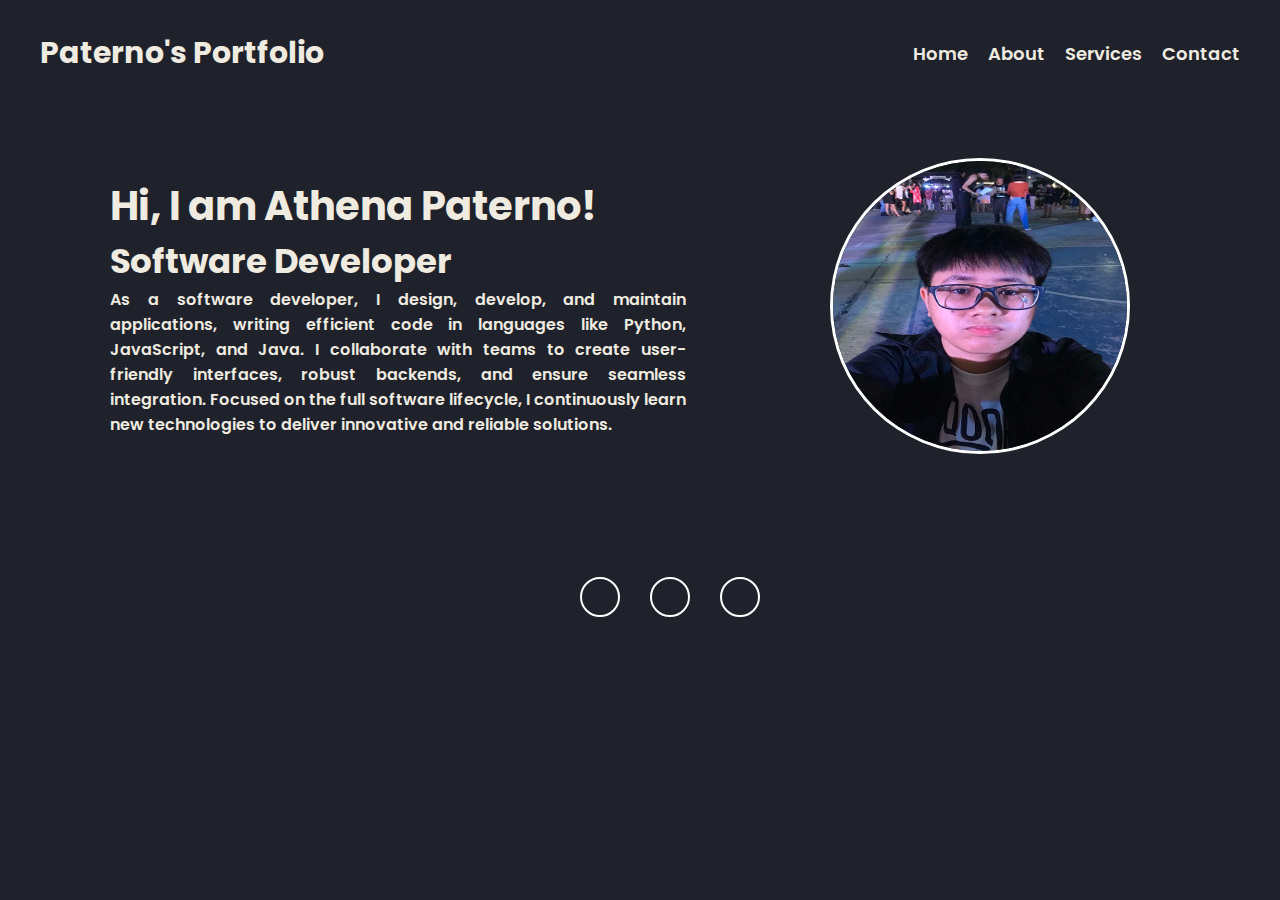
<file: HTML/index.html>
<!DOCTYPE html>
<html lang="en">
<head>
    <meta charset="UTF-8">
    <meta name="viewport" content="width=device-width, initial-scale=1.0">
    <title>Paterno's Home Page</title>
    <link rel="stylesheet" href="https://cdnjs.cloudflare.com/ajax/libs/font-awesome/6.6.0/css/all.min.css" integrity="sha512-Kc323vGBEqzTmouAECnVceyQqyqdsSiqLQISBL29aUW4U/M7pSPA/gEUZQqv1cwx4OnYxTxve5UMg5GT6L4JJg==" crossorigin="anonymous" referrerpolicy="no-referrer" />
    <link rel="stylesheet" href="../CSS/style.css">
</head>
<body>
    <header>
        <div class="logo"><h2>Paterno's Portfolio</h2></div>
        <div class="navbar">
            <ul>
                <li><a href="index.html">Home</a></li>
                <li><a href="about.html">About</a></li>
                <li><a href="services.html">Services</a></li>
                <li><a href="contact.html">Contact</a></li>
            </ul>
        </div>
        
    </header>
    <!-- Hero Section -->
    <div class="hero">
        <div class="right">
            <h1>Hi, I am Athena Paterno!</h1>
            <h2>Software Developer</h2>
            <p>As a software developer, I design, develop, and maintain applications, writing efficient code in languages like Python, JavaScript, and Java. I collaborate with teams to create user-friendly interfaces, robust backends, and ensure seamless integration. Focused on the full software lifecycle, I continuously learn new technologies to deliver innovative and reliable solutions.  
            </p>
            
         <div class="social-media">
            <li><a href="https://www.facebook.com/share/GKwnSmQqaBkHtotJ/?mibextid=LQQJ4d"><i class="fa-brands fa-facebook-f"></i></a></li>
            <li><a href="https://l.messenger.com/l.php?u=https%3A%2F%2Fwww.instagram.com%2Fkulasaaa%2Fprofilecard%2F%3Figsh%3DMTRlN3RrMHdoNWl4bg%253D%253D&h=AT3SZm7aNQi2ZZvYH1_QeInSK_Y1RrWMKtyjgdOC9yBNIEVpPX9mUVNCsAfv5zQPP7Iz_Wg0_YtlLCz7TzAQ0O8NLmfbiH7HagPArM04RKdSALdCwyUXzyXoTg3UNZDKh4nxRA"><i class="fa-brands fa-instagram"></i></a></li>
            <li><a href="#"><i class="fa-brands fa-linkedin-in"></i></a></li>
        </div>
        </div>

        <div class="left">
            <div class="image">
                <img src="../IMAGES/paterno.jpg" alt=""/>
            </div>
        </div>
    </div>
</body>
</html>
</file>
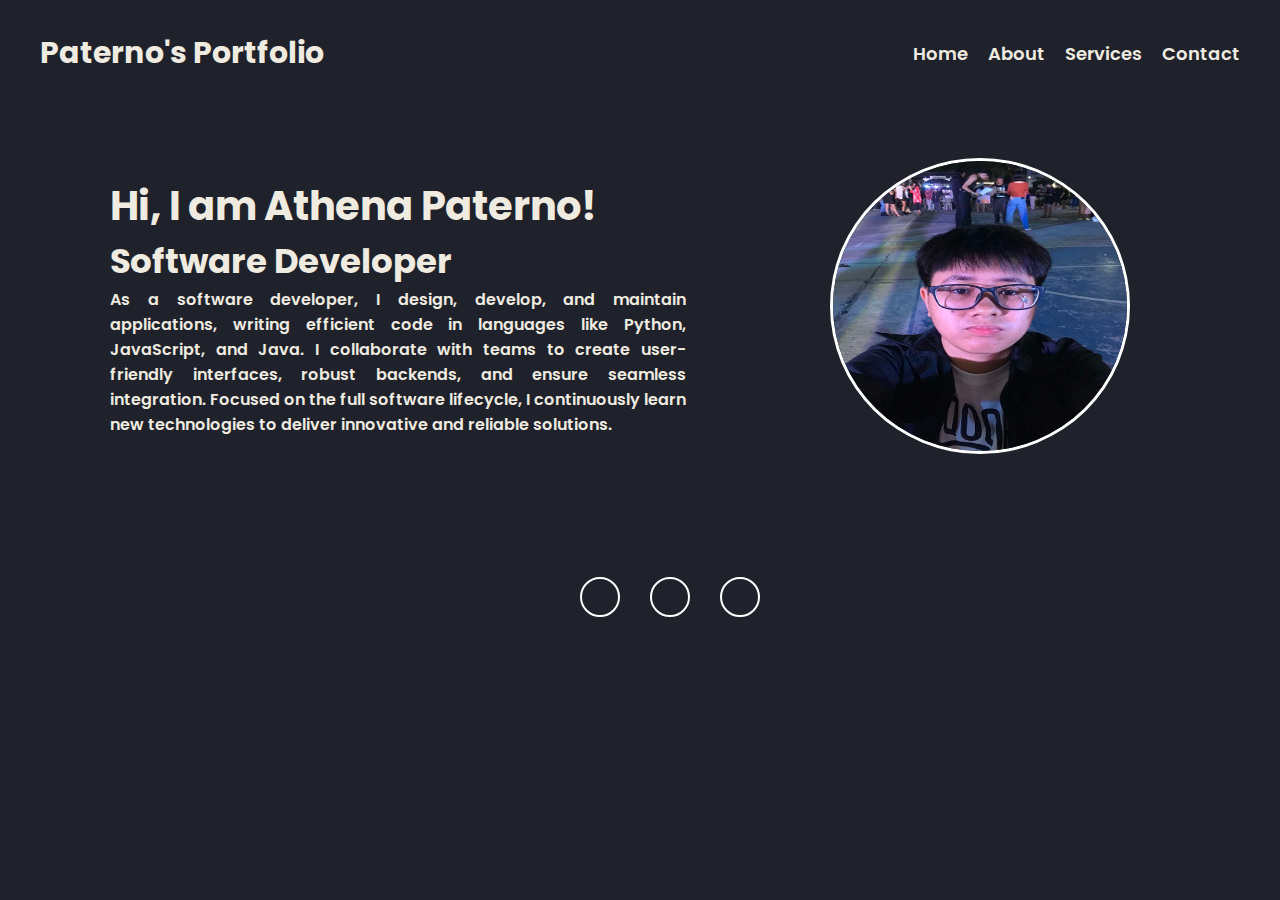
<file: IPT1_PATERNO/HTML/index.html>
<!DOCTYPE html>
<html lang="en">
<head>
    <meta charset="UTF-8">
    <meta name="viewport" content="width=device-width, initial-scale=1.0">
    <title>Paterno's Home Page</title>
    <link rel="stylesheet" href="https://cdnjs.cloudflare.com/ajax/libs/font-awesome/6.6.0/css/all.min.css" integrity="sha512-Kc323vGBEqzTmouAECnVceyQqyqdsSiqLQISBL29aUW4U/M7pSPA/gEUZQqv1cwx4OnYxTxve5UMg5GT6L4JJg==" crossorigin="anonymous" referrerpolicy="no-referrer" />
    <link rel="stylesheet" href="../CSS/style.css">
</head>
<body>
    <header>
        <div class="logo"><h2>Paterno's Portfolio</h2></div>
        <div class="navbar">
            <ul>
                <li><a href="index.html">Home</a></li>
                <li><a href="about.html">About</a></li>
                <li><a href="services.html">Services</a></li>
                <li><a href="contact.html">Contact</a></li>
            </ul>
        </div>
        
    </header>
    <!-- Hero Section -->
    <div class="hero">
        <div class="right">
            <h1>Hi, I am Athena Paterno!</h1>
            <h2>Software Developer</h2>
            <p>As a software developer, I design, develop, and maintain applications, writing efficient code in languages like Python, JavaScript, and Java. I collaborate with teams to create user-friendly interfaces, robust backends, and ensure seamless integration. Focused on the full software lifecycle, I continuously learn new technologies to deliver innovative and reliable solutions.  
            </p>
            
         <div class="social-media">
            <li><a href="https://www.facebook.com/share/GKwnSmQqaBkHtotJ/?mibextid=LQQJ4d"><i class="fa-brands fa-facebook-f"></i></a></li>
            <li><a href="https://l.messenger.com/l.php?u=https%3A%2F%2Fwww.instagram.com%2Fkulasaaa%2Fprofilecard%2F%3Figsh%3DMTRlN3RrMHdoNWl4bg%253D%253D&h=AT3SZm7aNQi2ZZvYH1_QeInSK_Y1RrWMKtyjgdOC9yBNIEVpPX9mUVNCsAfv5zQPP7Iz_Wg0_YtlLCz7TzAQ0O8NLmfbiH7HagPArM04RKdSALdCwyUXzyXoTg3UNZDKh4nxRA"><i class="fa-brands fa-instagram"></i></a></li>
            <li><a href="#"><i class="fa-brands fa-linkedin-in"></i></a></li>
        </div>
        </div>

        <div class="left">
            <div class="image">
                <img src="../IMAGES/paterno.jpg" alt=""/>
            </div>
        </div>
    </div>
</body>
</html>
</file>
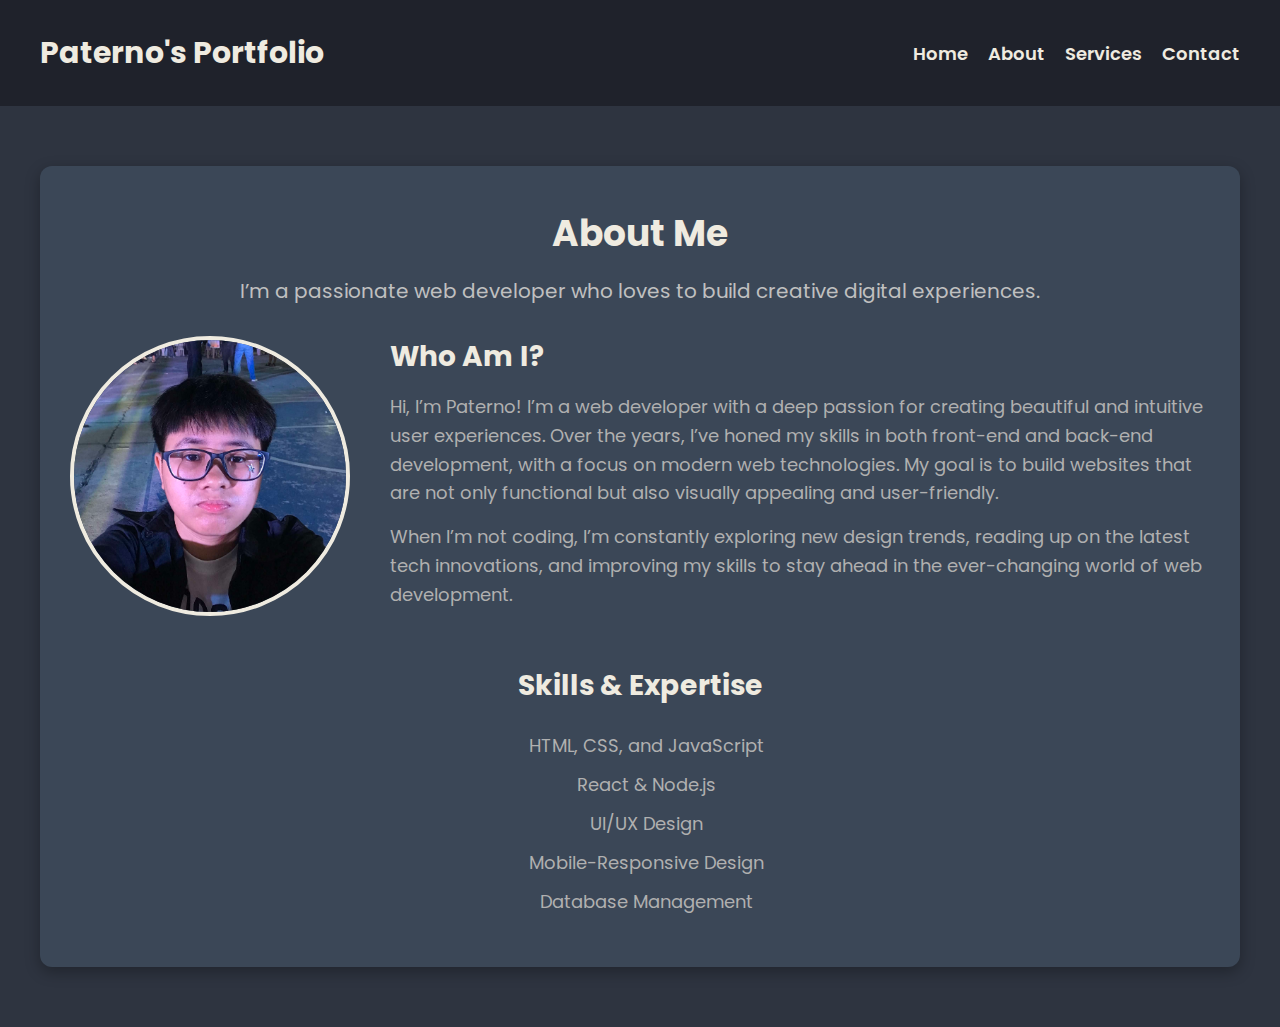
<file: HTML/about.html>
<!DOCTYPE html>
<html lang="en">
<head>
    <meta charset="UTF-8">
    <meta name="viewport" content="width=device-width, initial-scale=1.0">
    <title>Paterno's About Page</title>
    <link rel="stylesheet" href="https://cdnjs.cloudflare.com/ajax/libs/font-awesome/6.6.0/css/all.min.css" integrity="sha512-Kc323vGBEqzTmouAECnVceyQqyqdsSiqLQISBL29aUW4U/M7pSPA/gEUZQqv1cwx4OnYxTxve5UMg5GT6L4JJg==" crossorigin="anonymous" referrerpolicy="no-referrer" />
    <link rel="stylesheet" href="../CSS/about.css">
</head>
<body>
    <header>
        <div class="logo"><h2>Paterno's Portfolio</h2></div>
        <div class="navbar">
            <ul>
                <li><a href="index.html">Home</a></li>
                <li><a href="about.html">About</a></li>
                <li><a href="services.html">Services</a></li>
                <li><a href="contact.html">Contact</a></li>
            </ul>
        </div>
    </header>

    <section class="about-section">
        <div class="about-container">
            <div class="about-header">
                <h2>About Me</h2>
                <p>I’m a passionate web developer who loves to build creative digital experiences.</p>
            </div>

            <div class="about-content">
                <div class="image">
                    <img src="../IMAGES/paterno.jpg" alt="Paterno's Photo">
                </div>
                <div class="bio">
                    <h3>Who Am I?</h3>
                    <p>Hi, I’m Paterno! I’m a web developer with a deep passion for creating beautiful and intuitive user experiences. Over the years, I’ve honed my skills in both front-end and back-end development, with a focus on modern web technologies. My goal is to build websites that are not only functional but also visually appealing and user-friendly.</p>
                    <p>When I’m not coding, I’m constantly exploring new design trends, reading up on the latest tech innovations, and improving my skills to stay ahead in the ever-changing world of web development.</p>
                </div>
            </div>

            <div class="skills">
                <h3>Skills & Expertise</h3>
                <ul>
                    <li><i class="fas fa-code"></i> HTML, CSS, and JavaScript</li>
                    <li><i class="fas fa-cogs"></i> React & Node.js</li>
                    <li><i class="fas fa-palette"></i> UI/UX Design</li>
                    <li><i class="fas fa-mobile-alt"></i> Mobile-Responsive Design</li>
                    <li><i class="fas fa-database"></i> Database Management</li>
                </ul>
            </div>
        </div>
    </section>
</body>
</html>
</file>
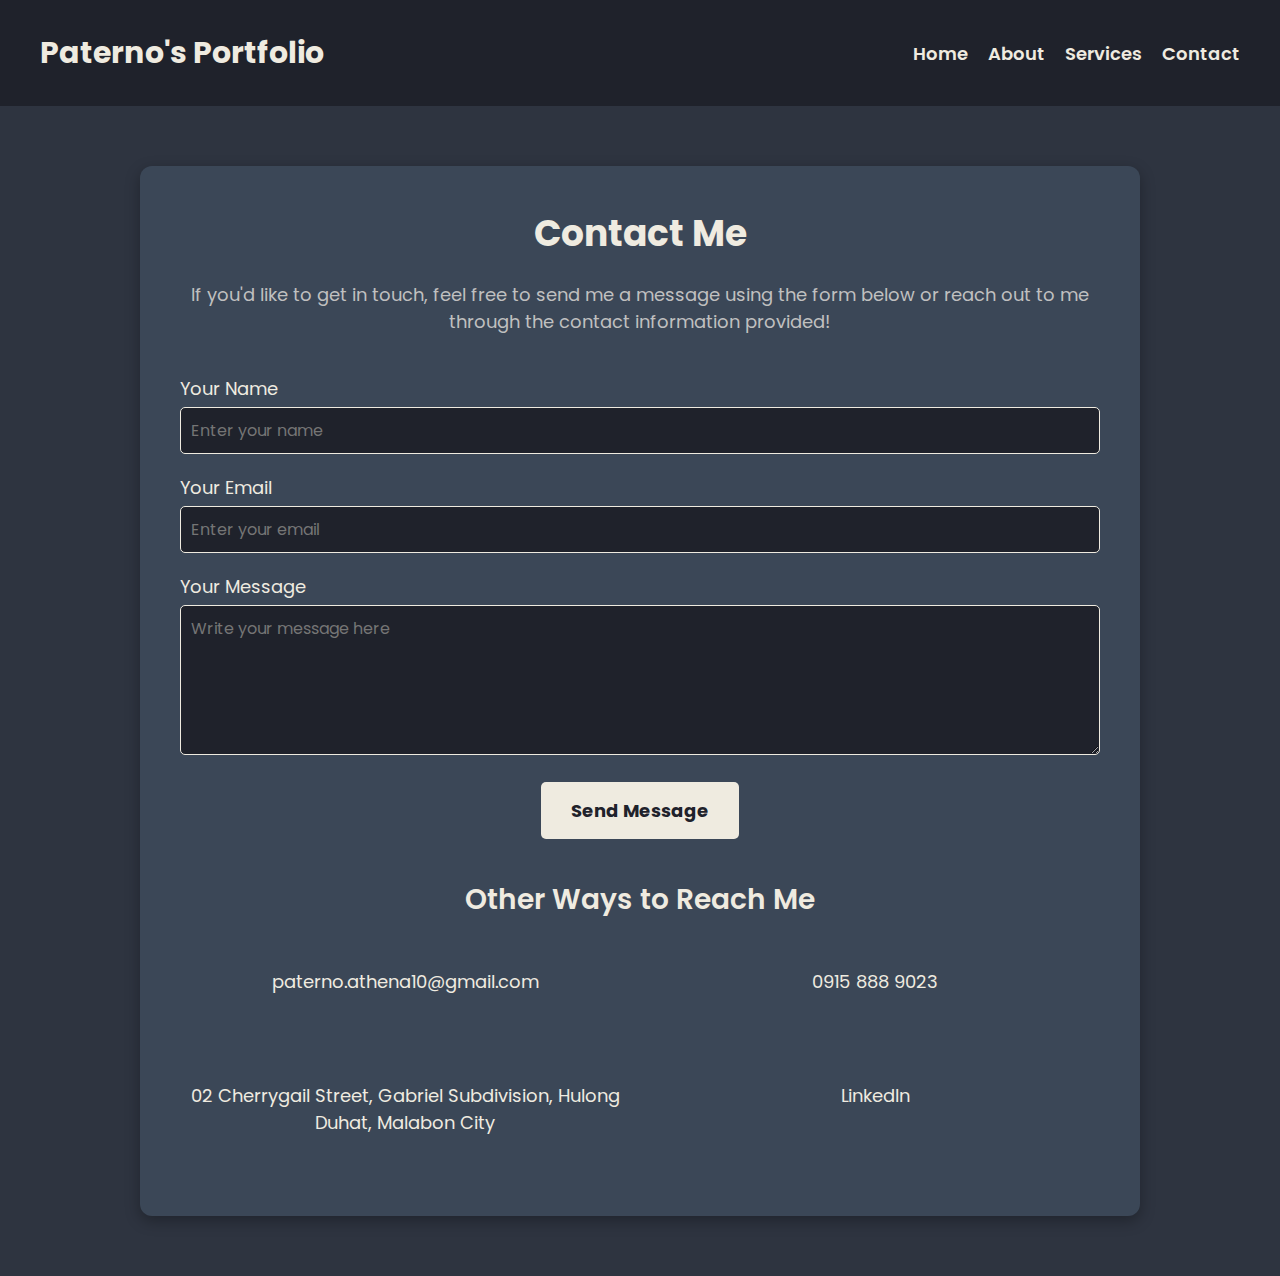
<file: HTML/contact.html>
<!DOCTYPE html>
<html lang="en">
<head>
    <meta charset="UTF-8">
    <meta name="viewport" content="width=device-width, initial-scale=1.0">
    <title>Paterno's Contact Page</title>
    <link rel="stylesheet" href="https://cdnjs.cloudflare.com/ajax/libs/font-awesome/6.6.0/css/all.min.css" integrity="sha512-Kc323vGBEqzTmouAECnVceyQqyqdsSiqLQISBL29aUW4U/M7pSPA/gEUZQqv1cwx4OnYxTxve5UMg5GT6L4JJg==" crossorigin="anonymous" referrerpolicy="no-referrer" />
    <link rel="stylesheet" href="../CSS/contact.css">
</head>
<body>
    <header>
        <div class="logo"><h2>Paterno's Portfolio</h2></div>
        <div class="navbar">
            <ul>
                <li><a href="index.html">Home</a></li>
                <li><a href="about.html">About</a></li>
                <li><a href="services.html">Services</a></li>
                <li><a href="contact.html">Contact</a></li>
            </ul>
        </div>
    </header>

    <section class="contact-section">
        <div class="contact-container">
            <h2>Contact Me</h2>
            <p>If you'd like to get in touch, feel free to send me a message using the form below or reach out to me through the contact information provided!</p>

            <!-- Contact Form -->
            <div class="contact-form">
                <form action="#">
                    <div class="form-group">
                        <label for="name">Your Name</label>
                        <input type="text" id="name" name="name" placeholder="Enter your name" required>
                    </div>

                    <div class="form-group">
                        <label for="email">Your Email</label>
                        <input type="email" id="email" name="email" placeholder="Enter your email" required>
                    </div>

                    <div class="form-group">
                        <label for="message">Your Message</label>
                        <textarea id="message" name="message" placeholder="Write your message here" required></textarea>
                    </div>

                    <button type="submit" class="submit-btn">Send Message</button>
                </form>
            </div>

            <div class="contact-details">
                <h3>Other Ways to Reach Me</h3>
                <div class="contact-info">
                    <div class="info-item">
                        <i class="fas fa-envelope"></i>
                        <p> <a href="mailto:paterno.athena10@gmail.com">paterno.athena10@gmail.com</a></p>
                    </div>
                    <div class="info-item">
                        <i class="fas fa-phone-alt"></i>
                        <p> <a href="tel:0915 888 9023">0915 888 9023</a></p>
                    </div>
                    <div class="info-item">
                        <i class="fas fa-map-marker-alt"></i>
                        <p> <a href="https://www.google.com.ph/maps/search/02+Cherrygail+Street,+Gabriel+Subdivision,+Hulong+Duhat,+Malabon+City/@14.6826347,120.9372887,17z/data=!3m1!4b1?entry=ttu&g_ep=EgoyMDI0MTExOS4yIKXMDSoASAFQAw%3D%3D">02 Cherrygail Street, Gabriel Subdivision, Hulong Duhat, Malabon City</a></p>
                    </div>
                    <div class="info-item">
                        <i class="fab fa-linkedin"></i>
                        <p><a href="https://www.linkedin.com" target="_blank">LinkedIn</a></p>
                    </div>
                </div>
            </div>
        </div>
    </section>
</body>
</html>
</file>
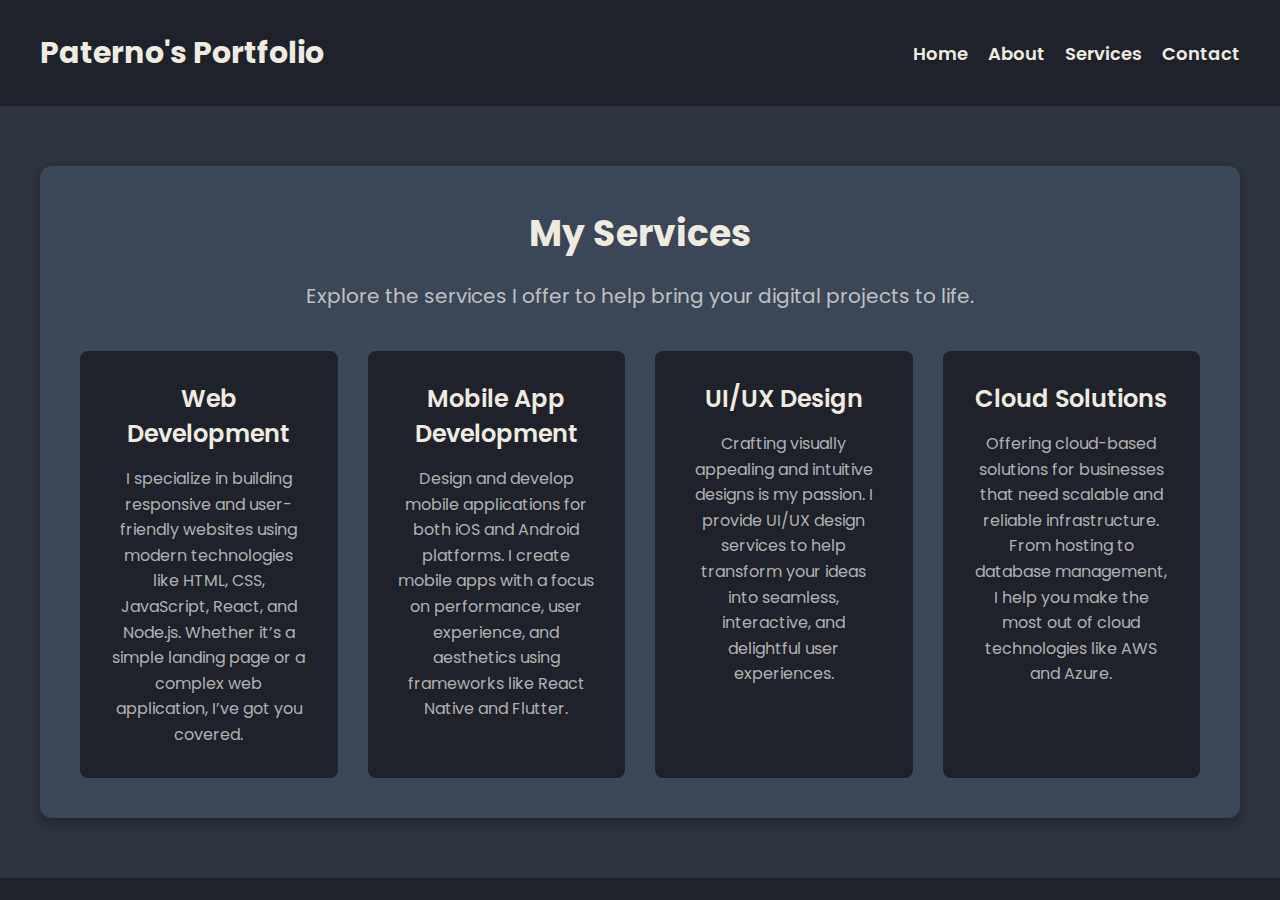
<file: HTML/services.html>
<!DOCTYPE html>
<html lang="en">
<head>
    <meta charset="UTF-8">
    <meta name="viewport" content="width=device-width, initial-scale=1.0">
    <title>Paterno's Services Page</title>
    <link rel="stylesheet" href="https://cdnjs.cloudflare.com/ajax/libs/font-awesome/6.6.0/css/all.min.css" integrity="sha512-Kc323vGBEqzTmouAECnVceyQqyqdsSiqLQISBL29aUW4U/M7pSPA/gEUZQqv1cwx4OnYxTxve5UMg5GT6L4JJg==" crossorigin="anonymous" referrerpolicy="no-referrer" />
    <link rel="stylesheet" href="../CSS/services.css">
</head>
<body>
    <header>
        <div class="logo"><h2>Paterno's Portfolio</h2></div>
        <div class="navbar">
            <ul>
                <li><a href="index.html">Home</a></li>
                <li><a href="about.html">About</a></li>
                <li><a href="services.html">Services</a></li>
                <li><a href="contact.html">Contact</a></li>
            </ul>
        </div>
    </header>

    <section class="services-section">
        <div class="services-container">
            <div class="services-header">
                <h2>My Services</h2>
                <p>Explore the services I offer to help bring your digital projects to life.</p>
            </div>

            <div class="service-cards">
                <div class="service-card">
                    <i class="fas fa-laptop-code"></i>
                    <h3>Web Development</h3>
                    <p>I specialize in building responsive and user-friendly websites using modern technologies like HTML, CSS, JavaScript, React, and Node.js. Whether it’s a simple landing page or a complex web application, I’ve got you covered.</p>
                </div>

                <div class="service-card">
                    <i class="fas fa-mobile-alt"></i>
                    <h3>Mobile App Development</h3>
                    <p>Design and develop mobile applications for both iOS and Android platforms. I create mobile apps with a focus on performance, user experience, and aesthetics using frameworks like React Native and Flutter.</p>
                </div>

                <div class="service-card">
                    <i class="fas fa-paint-brush"></i>
                    <h3>UI/UX Design</h3>
                    <p>Crafting visually appealing and intuitive designs is my passion. I provide UI/UX design services to help transform your ideas into seamless, interactive, and delightful user experiences.</p>
                </div>

                <div class="service-card">
                    <i class="fas fa-cloud"></i>
                    <h3>Cloud Solutions</h3>
                    <p>Offering cloud-based solutions for businesses that need scalable and reliable infrastructure. From hosting to database management, I help you make the most out of cloud technologies like AWS and Azure.</p>
                </div>
            </div>
        </div>
    </section>
</body>
</html>
</file>
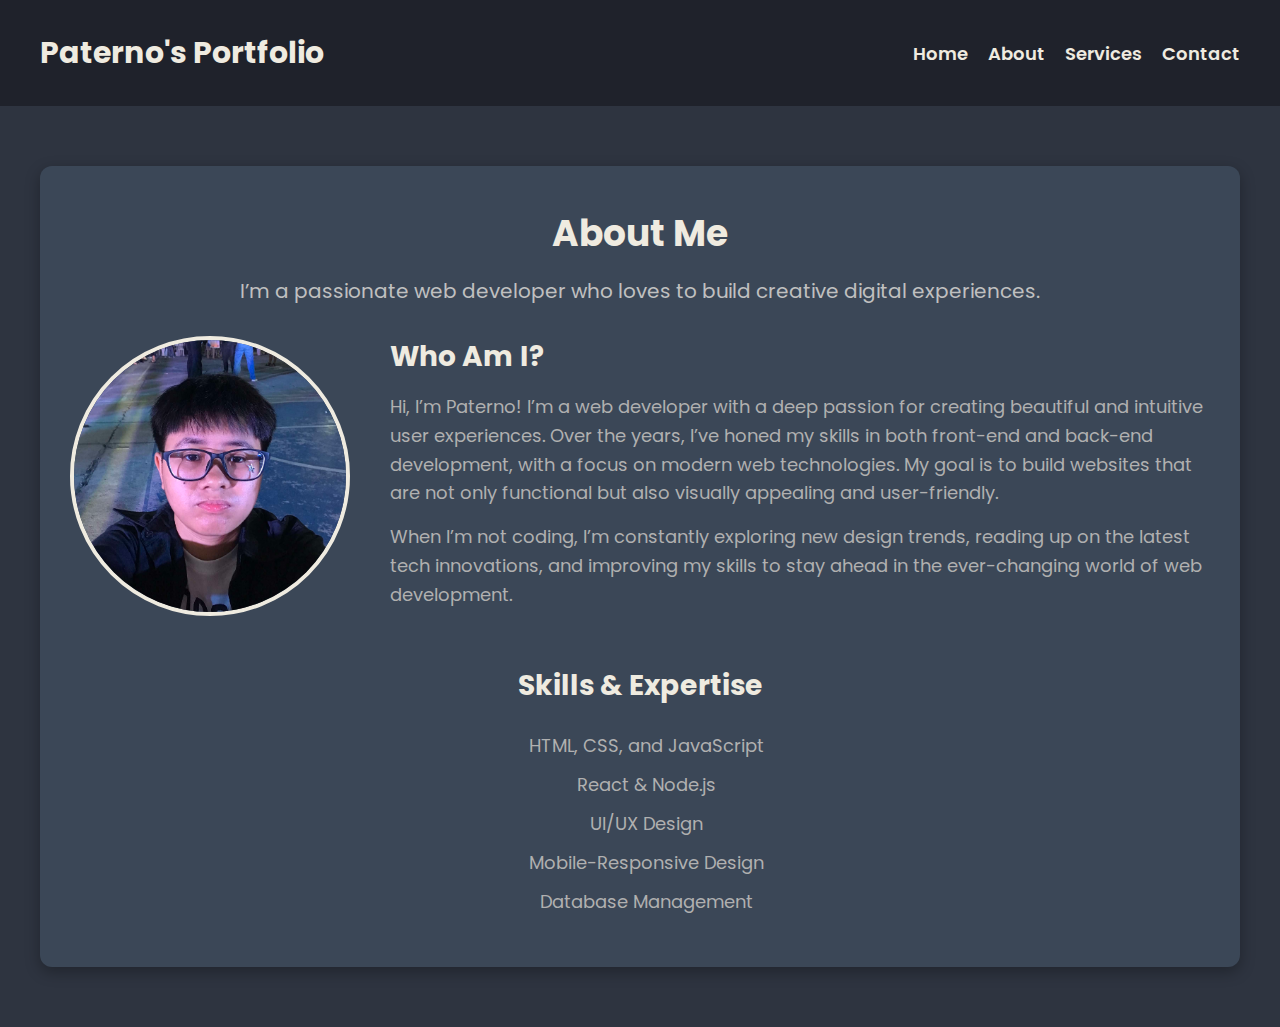
<file: IPT1_PATERNO/HTML/about.html>
<!DOCTYPE html>
<html lang="en">
<head>
    <meta charset="UTF-8">
    <meta name="viewport" content="width=device-width, initial-scale=1.0">
    <title>Paterno's About Page</title>
    <link rel="stylesheet" href="https://cdnjs.cloudflare.com/ajax/libs/font-awesome/6.6.0/css/all.min.css" integrity="sha512-Kc323vGBEqzTmouAECnVceyQqyqdsSiqLQISBL29aUW4U/M7pSPA/gEUZQqv1cwx4OnYxTxve5UMg5GT6L4JJg==" crossorigin="anonymous" referrerpolicy="no-referrer" />
    <link rel="stylesheet" href="../CSS/about.css">
</head>
<body>
    <header>
        <div class="logo"><h2>Paterno's Portfolio</h2></div>
        <div class="navbar">
            <ul>
                <li><a href="index.html">Home</a></li>
                <li><a href="about.html">About</a></li>
                <li><a href="services.html">Services</a></li>
                <li><a href="contact.html">Contact</a></li>
            </ul>
        </div>
    </header>

    <section class="about-section">
        <div class="about-container">
            <div class="about-header">
                <h2>About Me</h2>
                <p>I’m a passionate web developer who loves to build creative digital experiences.</p>
            </div>

            <div class="about-content">
                <div class="image">
                    <img src="../IMAGES/paterno.jpg" alt="Paterno's Photo">
                </div>
                <div class="bio">
                    <h3>Who Am I?</h3>
                    <p>Hi, I’m Paterno! I’m a web developer with a deep passion for creating beautiful and intuitive user experiences. Over the years, I’ve honed my skills in both front-end and back-end development, with a focus on modern web technologies. My goal is to build websites that are not only functional but also visually appealing and user-friendly.</p>
                    <p>When I’m not coding, I’m constantly exploring new design trends, reading up on the latest tech innovations, and improving my skills to stay ahead in the ever-changing world of web development.</p>
                </div>
            </div>

            <div class="skills">
                <h3>Skills & Expertise</h3>
                <ul>
                    <li><i class="fas fa-code"></i> HTML, CSS, and JavaScript</li>
                    <li><i class="fas fa-cogs"></i> React & Node.js</li>
                    <li><i class="fas fa-palette"></i> UI/UX Design</li>
                    <li><i class="fas fa-mobile-alt"></i> Mobile-Responsive Design</li>
                    <li><i class="fas fa-database"></i> Database Management</li>
                </ul>
            </div>
        </div>
    </section>
</body>
</html>
</file>
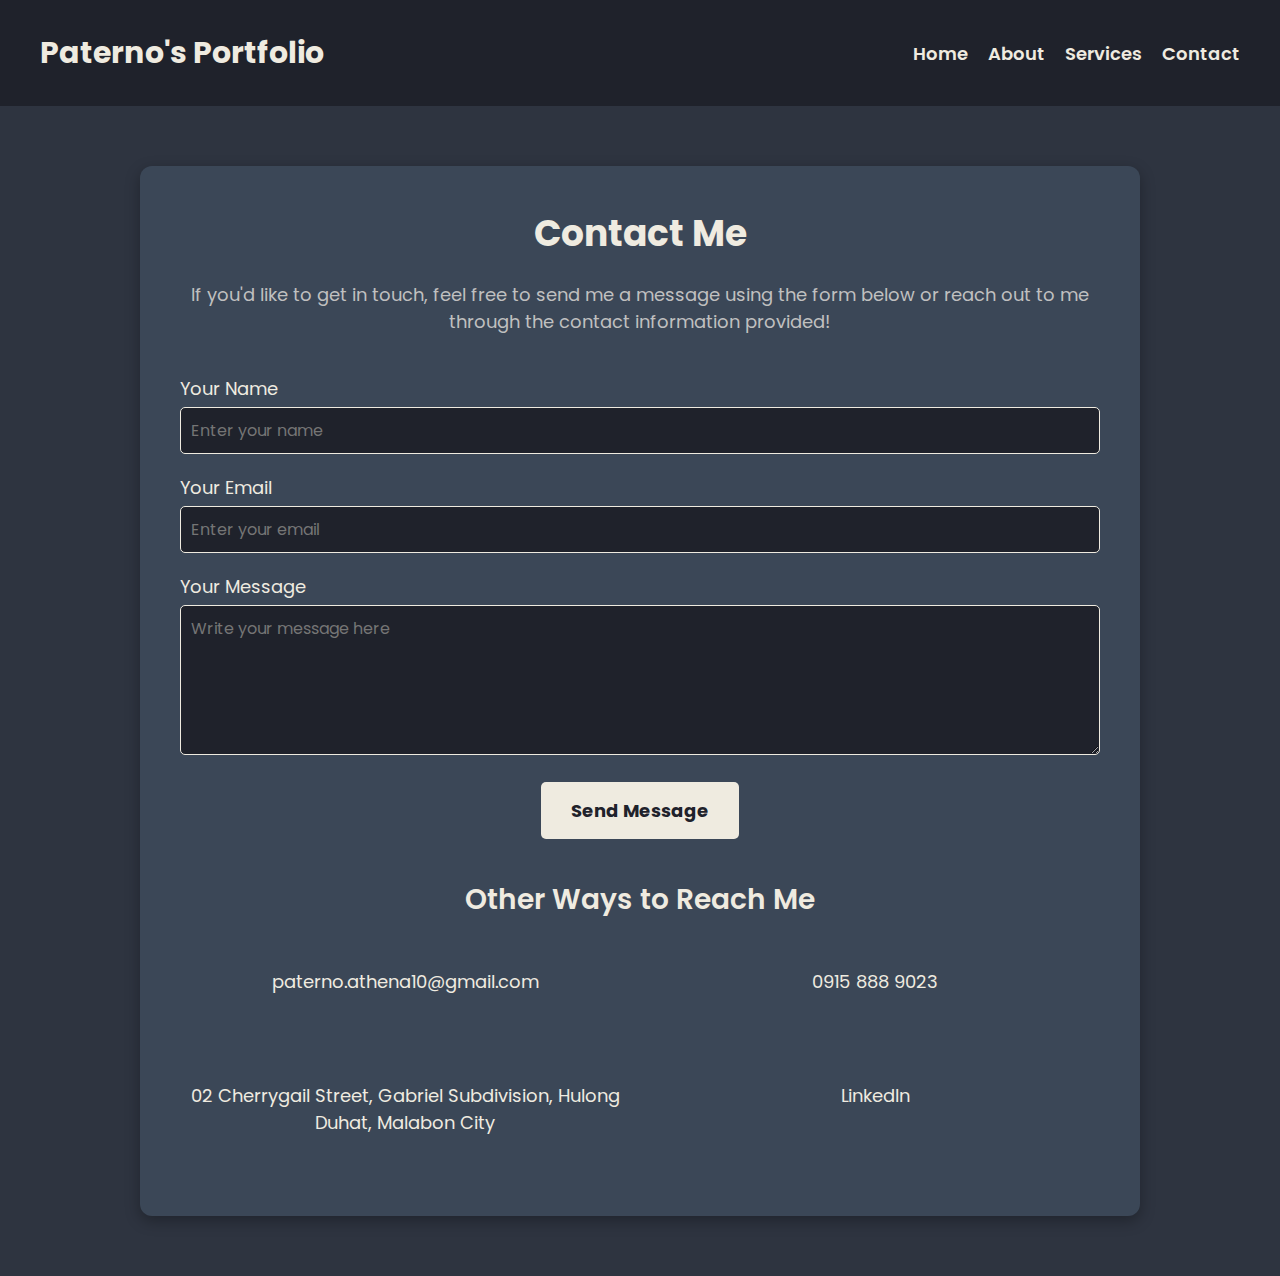
<file: IPT1_PATERNO/HTML/contact.html>
<!DOCTYPE html>
<html lang="en">
<head>
    <meta charset="UTF-8">
    <meta name="viewport" content="width=device-width, initial-scale=1.0">
    <title>Paterno's Contact Page</title>
    <link rel="stylesheet" href="https://cdnjs.cloudflare.com/ajax/libs/font-awesome/6.6.0/css/all.min.css" integrity="sha512-Kc323vGBEqzTmouAECnVceyQqyqdsSiqLQISBL29aUW4U/M7pSPA/gEUZQqv1cwx4OnYxTxve5UMg5GT6L4JJg==" crossorigin="anonymous" referrerpolicy="no-referrer" />
    <link rel="stylesheet" href="../CSS/contact.css">
</head>
<body>
    <header>
        <div class="logo"><h2>Paterno's Portfolio</h2></div>
        <div class="navbar">
            <ul>
                <li><a href="index.html">Home</a></li>
                <li><a href="about.html">About</a></li>
                <li><a href="services.html">Services</a></li>
                <li><a href="contact.html">Contact</a></li>
            </ul>
        </div>
    </header>

    <section class="contact-section">
        <div class="contact-container">
            <h2>Contact Me</h2>
            <p>If you'd like to get in touch, feel free to send me a message using the form below or reach out to me through the contact information provided!</p>

            <!-- Contact Form -->
            <div class="contact-form">
                <form action="#">
                    <div class="form-group">
                        <label for="name">Your Name</label>
                        <input type="text" id="name" name="name" placeholder="Enter your name" required>
                    </div>

                    <div class="form-group">
                        <label for="email">Your Email</label>
                        <input type="email" id="email" name="email" placeholder="Enter your email" required>
                    </div>

                    <div class="form-group">
                        <label for="message">Your Message</label>
                        <textarea id="message" name="message" placeholder="Write your message here" required></textarea>
                    </div>

                    <button type="submit" class="submit-btn">Send Message</button>
                </form>
            </div>

            <div class="contact-details">
                <h3>Other Ways to Reach Me</h3>
                <div class="contact-info">
                    <div class="info-item">
                        <i class="fas fa-envelope"></i>
                        <p> <a href="mailto:paterno.athena10@gmail.com">paterno.athena10@gmail.com</a></p>
                    </div>
                    <div class="info-item">
                        <i class="fas fa-phone-alt"></i>
                        <p> <a href="tel:0915 888 9023">0915 888 9023</a></p>
                    </div>
                    <div class="info-item">
                        <i class="fas fa-map-marker-alt"></i>
                        <p> <a href="https://www.google.com.ph/maps/search/02+Cherrygail+Street,+Gabriel+Subdivision,+Hulong+Duhat,+Malabon+City/@14.6826347,120.9372887,17z/data=!3m1!4b1?entry=ttu&g_ep=EgoyMDI0MTExOS4yIKXMDSoASAFQAw%3D%3D">02 Cherrygail Street, Gabriel Subdivision, Hulong Duhat, Malabon City</a></p>
                    </div>
                    <div class="info-item">
                        <i class="fab fa-linkedin"></i>
                        <p><a href="https://www.linkedin.com" target="_blank">LinkedIn</a></p>
                    </div>
                </div>
            </div>
        </div>
    </section>
</body>
</html>
</file>
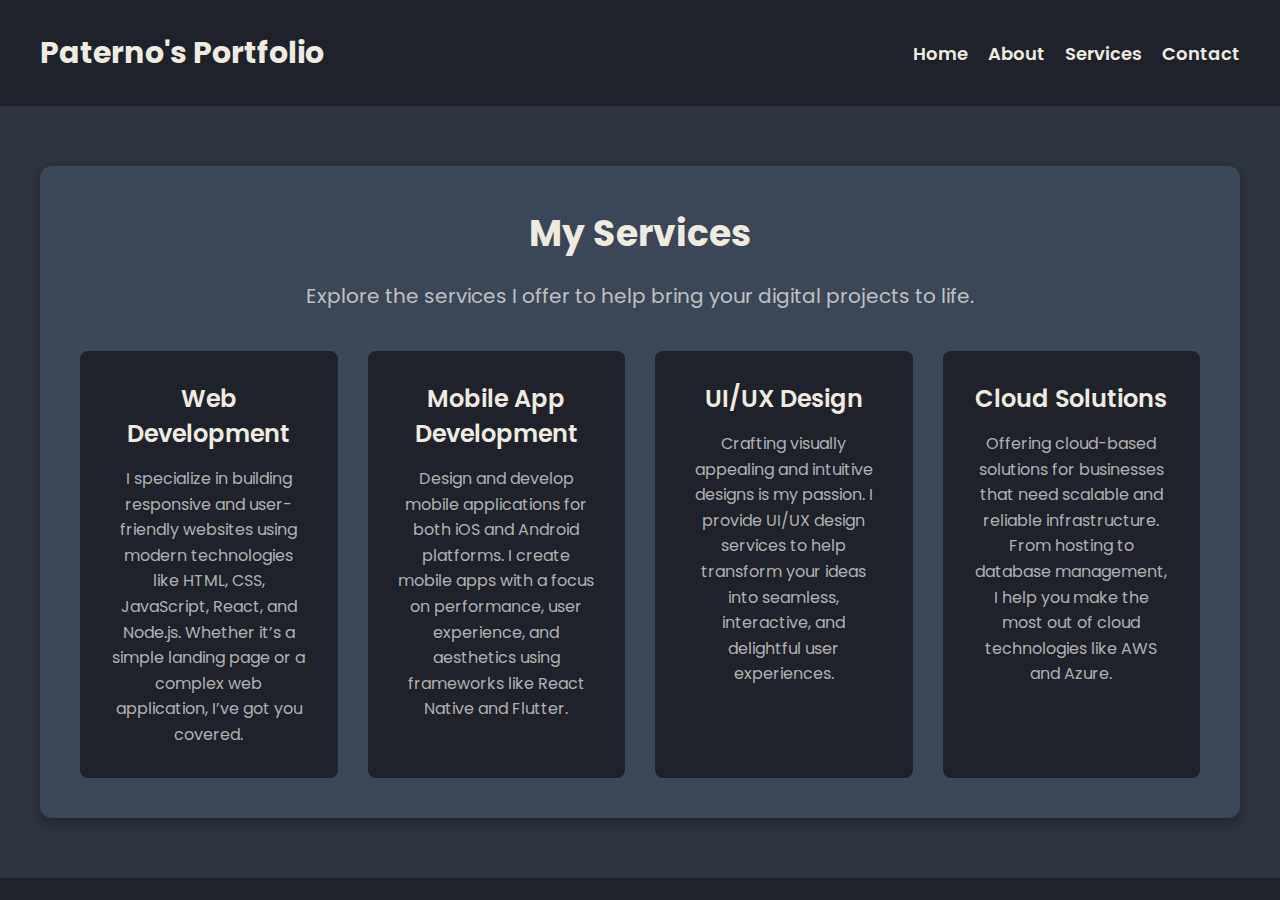
<file: IPT1_PATERNO/HTML/services.html>
<!DOCTYPE html>
<html lang="en">
<head>
    <meta charset="UTF-8">
    <meta name="viewport" content="width=device-width, initial-scale=1.0">
    <title>Paterno's Services Page</title>
    <link rel="stylesheet" href="https://cdnjs.cloudflare.com/ajax/libs/font-awesome/6.6.0/css/all.min.css" integrity="sha512-Kc323vGBEqzTmouAECnVceyQqyqdsSiqLQISBL29aUW4U/M7pSPA/gEUZQqv1cwx4OnYxTxve5UMg5GT6L4JJg==" crossorigin="anonymous" referrerpolicy="no-referrer" />
    <link rel="stylesheet" href="../CSS/services.css">
</head>
<body>
    <header>
        <div class="logo"><h2>Paterno's Portfolio</h2></div>
        <div class="navbar">
            <ul>
                <li><a href="index.html">Home</a></li>
                <li><a href="about.html">About</a></li>
                <li><a href="services.html">Services</a></li>
                <li><a href="contact.html">Contact</a></li>
            </ul>
        </div>
    </header>

    <section class="services-section">
        <div class="services-container">
            <div class="services-header">
                <h2>My Services</h2>
                <p>Explore the services I offer to help bring your digital projects to life.</p>
            </div>

            <div class="service-cards">
                <div class="service-card">
                    <i class="fas fa-laptop-code"></i>
                    <h3>Web Development</h3>
                    <p>I specialize in building responsive and user-friendly websites using modern technologies like HTML, CSS, JavaScript, React, and Node.js. Whether it’s a simple landing page or a complex web application, I’ve got you covered.</p>
                </div>

                <div class="service-card">
                    <i class="fas fa-mobile-alt"></i>
                    <h3>Mobile App Development</h3>
                    <p>Design and develop mobile applications for both iOS and Android platforms. I create mobile apps with a focus on performance, user experience, and aesthetics using frameworks like React Native and Flutter.</p>
                </div>

                <div class="service-card">
                    <i class="fas fa-paint-brush"></i>
                    <h3>UI/UX Design</h3>
                    <p>Crafting visually appealing and intuitive designs is my passion. I provide UI/UX design services to help transform your ideas into seamless, interactive, and delightful user experiences.</p>
                </div>

                <div class="service-card">
                    <i class="fas fa-cloud"></i>
                    <h3>Cloud Solutions</h3>
                    <p>Offering cloud-based solutions for businesses that need scalable and reliable infrastructure. From hosting to database management, I help you make the most out of cloud technologies like AWS and Azure.</p>
                </div>
            </div>
        </div>
    </section>
</body>
</html>
</file>
<file: CSS/style.css>
@import url('https://fonts.googleapis.com/css2?family=Poppins:wght@300;400;500;600;700;800&display=swap');

*{
    padding: 0;
    margin: 0;
    box-sizing: border-box;
    list-style: none;
    text-decoration: none;
    font-family: 'Poppins',sans-serif;
}

body{
    position: relative;
    color: #efebe0;
    width: 100%;
    height: 100vh;
    background-color:#1f222b;
}

header{
    display: flex;
    align-items: center;
    justify-content:space-between;
    padding: 30px 20px;
}

header .logo h2{
    font-size: 30px;
    font-weight: bold;
    margin-left: 20px;
}

header .navbar ul{
    display: flex;
    margin-right: 20px;
    align-items: center;
    gap: 20px;
}

header .navbar ul li a{
    color: #efebe0;
    font-size: 18px;
    font-weight: 600;
    cursor: pointer;
}

header .navbar ul li a:hover{
    text-decoration: underline;
    filter: drop-shadow(0 0 10px black);
}

header .button{
    margin-right: 20px;
}
header .button .btn{
    width: 120px;
    padding: 8px;
    background-color:transparent;
    border: 2px solid white;
    outline: none;
    box-shadow: 0 0 10px white;
    border-radius: 10px;
    cursor: pointer;
    font-size: 18px;
    font-weight: bold;
    color: #fff;
    transition: .4s;
}

header .button .btn:hover{
    scale: 1.1;
    border-radius: 20px;
    box-shadow: 0 5px 14px white;
}

.hero{
    display: flex;
    justify-content: space-between;
    padding: 10px;
    padding-top: 60px;
}

.hero .right{
    margin-left: 100px;
    margin-top: 10px;
}

.right h2{
    font-size: 34px;
    font-weight: bold;
    color: #efebe0;
}
.right h1{
    font-size: 40px;
    font-weight: bold;
}

.right p{
    color: #efebe0;
    font-size: 16px;
    text-align: justify;
    font-weight: 600;
    width: 80%;
}

.right .buttton{
    margin-top: 20px;
    display: flex;
    gap: 20px;
}
.right .buttton .h-btn{
    width: 130px;
    padding: 10px;
    background-color:transparent;
    color: #fff;
    border: 2px solid white;
    box-shadow: 0 0 10px white;
    outline: none;
    cursor: pointer;
    font-size: 17px;
    cursor: pointer;
    transition: .4s;
    outline: none;
}

.h-btn:hover{
 scale: 1.1;
 box-shadow: 0 9px 12px white;
 border-radius: 23px;
 outline: none;
 filter: drop-shadow( 0 0 10px blue);
}

.right .social-media{
    display: flex;
    align-items: center;
    justify-content: center;
    gap: 30px;
    margin-top: 140px;
    margin-left: 400px;
}

.right .social-media li {
    width: 40px;
    height: 40px;
    background-color:transparent;
    border: 2px solid white;
    outline: none;
    border-radius: 50%;
    cursor: pointer;
    transition: .4s;
    display: flex;
    align-items: center;
    justify-content: center;
}

.right .social-media li a{
    color: #fff;;
    font-size: 20px;
}


.hero .left{
    margin-right: 140px;
    margin-top: -10px;
}

.hero .left .image{
    width: 300px;
    height: 300px;
    display: flex;
    align-items: center;
    justify-content: center;
    outline: none;
    border-radius: 50%;
    background-color:transparent;
}

.left .image img{
    width: 300px;
    height: 296px;
    border: 3px solid white;
    border-radius: 50%;
}
</file>
<file: IPT1_PATERNO/CSS/style.css>
@import url('https://fonts.googleapis.com/css2?family=Poppins:wght@300;400;500;600;700;800&display=swap');

*{
    padding: 0;
    margin: 0;
    box-sizing: border-box;
    list-style: none;
    text-decoration: none;
    font-family: 'Poppins',sans-serif;
}

body{
    position: relative;
    color: #efebe0;
    width: 100%;
    height: 100vh;
    background-color:#1f222b;
}

header{
    display: flex;
    align-items: center;
    justify-content:space-between;
    padding: 30px 20px;
}

header .logo h2{
    font-size: 30px;
    font-weight: bold;
    margin-left: 20px;
}

header .navbar ul{
    display: flex;
    margin-right: 20px;
    align-items: center;
    gap: 20px;
}

header .navbar ul li a{
    color: #efebe0;
    font-size: 18px;
    font-weight: 600;
    cursor: pointer;
}

header .navbar ul li a:hover{
    text-decoration: underline;
    filter: drop-shadow(0 0 10px black);
}

header .button{
    margin-right: 20px;
}
header .button .btn{
    width: 120px;
    padding: 8px;
    background-color:transparent;
    border: 2px solid white;
    outline: none;
    box-shadow: 0 0 10px white;
    border-radius: 10px;
    cursor: pointer;
    font-size: 18px;
    font-weight: bold;
    color: #fff;
    transition: .4s;
}

header .button .btn:hover{
    scale: 1.1;
    border-radius: 20px;
    box-shadow: 0 5px 14px white;
}

.hero{
    display: flex;
    justify-content: space-between;
    padding: 10px;
    padding-top: 60px;
}

.hero .right{
    margin-left: 100px;
    margin-top: 10px;
}

.right h2{
    font-size: 34px;
    font-weight: bold;
    color: #efebe0;
}
.right h1{
    font-size: 40px;
    font-weight: bold;
}

.right p{
    color: #efebe0;
    font-size: 16px;
    text-align: justify;
    font-weight: 600;
    width: 80%;
}

.right .buttton{
    margin-top: 20px;
    display: flex;
    gap: 20px;
}
.right .buttton .h-btn{
    width: 130px;
    padding: 10px;
    background-color:transparent;
    color: #fff;
    border: 2px solid white;
    box-shadow: 0 0 10px white;
    outline: none;
    cursor: pointer;
    font-size: 17px;
    cursor: pointer;
    transition: .4s;
    outline: none;
}

.h-btn:hover{
 scale: 1.1;
 box-shadow: 0 9px 12px white;
 border-radius: 23px;
 outline: none;
 filter: drop-shadow( 0 0 10px blue);
}

.right .social-media{
    display: flex;
    align-items: center;
    justify-content: center;
    gap: 30px;
    margin-top: 140px;
    margin-left: 400px;
}

.right .social-media li {
    width: 40px;
    height: 40px;
    background-color:transparent;
    border: 2px solid white;
    outline: none;
    border-radius: 50%;
    cursor: pointer;
    transition: .4s;
    display: flex;
    align-items: center;
    justify-content: center;
}

.right .social-media li a{
    color: #fff;;
    font-size: 20px;
}


.hero .left{
    margin-right: 140px;
    margin-top: -10px;
}

.hero .left .image{
    width: 300px;
    height: 300px;
    display: flex;
    align-items: center;
    justify-content: center;
    outline: none;
    border-radius: 50%;
    background-color:transparent;
}

.left .image img{
    width: 300px;
    height: 296px;
    border: 3px solid white;
    border-radius: 50%;
}
</file>
<file: CSS/about.css>
@import url('https://fonts.googleapis.com/css2?family=Poppins:wght@300;400;500;600;700;800&display=swap');

*{
    padding: 0;
    margin: 0;
    box-sizing: border-box;
    list-style: none;
    text-decoration: none;
    font-family: 'Poppins',sans-serif;
}

body{
    position: relative;
    color: #efebe0;
    width: 100%;
    height: 100vh;
    background-color:#1f222b;
}

header{
    display: flex;
    align-items: center;
    justify-content:space-between;
    padding: 30px 20px;
}

header .logo h2{
    font-size: 30px;
    font-weight: bold;
    margin-left: 20px;
}

header .navbar ul{
    display: flex;
    margin-right: 20px;
    align-items: center;
    gap: 20px;
}

header .navbar ul li a{
    color: #efebe0;
    font-size: 18px;
    font-weight: 600;
    cursor: pointer;
}

header .navbar ul li a:hover{
    text-decoration: underline;
    filter: drop-shadow(0 0 10px black);
}



.about-section{
    display: flex;
    justify-content: center;
    align-items: center;
    padding: 60px 20px;
    background-color: #2e3440;
}

.about-container{
    max-width: 1200px;
    width: 100%;
    padding: 40px 30px;
    background-color: #3b4757;
    border-radius: 12px;
    box-shadow: 0px 5px 15px rgba(0, 0, 0, 0.3);
}

.about-header h2{
    font-size: 36px;
    font-weight: 700;
    text-align: center;
    margin-bottom: 15px;
    color: #efebe0;
}

.about-header p{
    font-size: 20px;
    text-align: center;
    margin-bottom: 30px;
    color: #c0c0c0;
}

.about-content{
    display: flex;
    justify-content: space-between;
    gap: 40px;
    margin-bottom: 40px;
}

.bio h3{
    font-size: 28px;
    font-weight: 700;
    margin-bottom: 15px;
}

.bio p{
    font-size: 18px;
    line-height: 1.6;
    margin-bottom: 15px;
    color: #b0b0b0;
}

.image img{
    width: 280px;
    height: 280px;
    border-radius: 50%;
    object-fit: cover;
    border: 4px solid #efebe0;
}

.skills h3{
    font-size: 28px;
    font-weight: 700;
    text-align: center;
    margin-bottom: 25px;
}

.skills ul{
    list-style-type: none;
    text-align: center;
}

.skills ul li{
    font-size: 18px;
    margin: 12px 0;
    color: #b0b0b0;
}

.skills ul li i{
    margin-right: 12px;
    color: #1abc9c;
}
</file>
<file: CSS/contact.css>
@import url('https://fonts.googleapis.com/css2?family=Poppins:wght@300;400;500;600;700;800&display=swap');

*{
    padding: 0;
    margin: 0;
    box-sizing: border-box;
    list-style: none;
    text-decoration: none;
    font-family: 'Poppins',sans-serif;
}

body{
    position: relative;
    color: #efebe0;
    width: 100%;
    height: 100vh;
    background-color:#1f222b;
}

header{
    display: flex;
    align-items: center;
    justify-content: space-between;
    padding: 30px 20px;
}

header .logo h2{
    font-size: 30px;
    font-weight: bold;
    margin-left: 20px;
}

header .navbar ul{
    display: flex;
    margin-right: 20px;
    align-items: center;
    gap: 20px;
}

header .navbar ul li a{
    color: #efebe0;
    font-size: 18px;
    font-weight: 600;
    cursor: pointer;
}

header .navbar ul li a:hover{
    text-decoration: underline;
    filter: drop-shadow(0 0 10px black);
}

.contact-section{
    padding: 60px 20px;
    background-color: #2e3440;
}

.contact-container{
    max-width: 1000px;
    width: 100%;
    margin: 0 auto;
    background-color: #3b4757;
    border-radius: 12px;
    padding: 40px;
    box-shadow: 0px 5px 15px rgba(0, 0, 0, 0.3);
}

.contact-container h2{
    font-size: 36px;
    font-weight: 700;
    text-align: center;
    color: #efebe0;
    margin-bottom: 20px;
}

.contact-container p{
    font-size: 18px;
    text-align: center;
    margin-bottom: 40px;
    color: #c0c0c0;
}

.contact-form{
    margin-bottom: 40px;
}

.form-group{
    margin-bottom: 20px;
}

.form-group label{
    display: block;
    font-size: 18px;
    color: #efebe0;
    margin-bottom: 5px;
}

.form-group input, .form-group textarea{
    width: 100%;
    padding: 10px;
    font-size: 16px;
    border: 1px solid #efebe0;
    background-color: #1f222b;
    color: #efebe0;
    border-radius: 5px;
}

.form-group textarea{
    resize: vertical;
    height: 150px;
}

.submit-btn{
    background-color: #efebe0;
    color: #1f222b;
    border: none;
    padding: 15px 30px;
    font-size: 18px;
    font-weight: bold;
    cursor: pointer;
    border-radius: 5px;
    display: block;
    margin: 0 auto;
    transition: background-color 0.3s;
}

.submit-btn:hover{
    background-color: #c0c0c0;
}

.contact-details{
    text-align: center;
}

.contact-details h3{
    font-size: 28px;
    font-weight: 600;
    margin-bottom: 20px;
    color: #efebe0;
}

.contact-info{
    display: grid;
    grid-template-columns: 1fr 1fr;
    gap: 20px;
    justify-items: center;
}

.info-item{
    font-size: 18px;
    color: #efebe0;
}

.info-item i{
    margin-right: 10px;
    color: #efebe0;
}

.info-item a{
    color: #efebe0;
    text-decoration: none;
}

.info-item a:hover{
    text-decoration: underline;
}
</file>
<file: CSS/services.css>
@import url('https://fonts.googleapis.com/css2?family=Poppins:wght@300;400;500;600;700;800&display=swap');

*{
    padding: 0;
    margin: 0;
    box-sizing: border-box;
    list-style: none;
    text-decoration: none;
    font-family: 'Poppins',sans-serif;
}

body{
    position: relative;
    color: #efebe0;
    width: 100%;
    height: 100vh;
    background-color:#1f222b;
}

header{
    display: flex;
    align-items: center;
    justify-content:space-between;
    padding: 30px 20px;
}

header .logo h2{
    font-size: 30px;
    font-weight: bold;
    margin-left: 20px;
}

header .navbar ul{
    display: flex;
    margin-right: 20px;
    align-items: center;
    gap: 20px;
}

header .navbar ul li a{
    color: #efebe0;
    font-size: 18px;
    font-weight: 600;
    cursor: pointer;
}

header .navbar ul li a:hover{
    text-decoration: underline;
    filter: drop-shadow(0 0 10px black);
}

.services-section{
    padding: 60px 20px;
    background-color: #2e3440;
}

.services-container{
    max-width: 1200px;
    width: 100%;
    margin: 0 auto;
    padding: 40px;
    background-color: #3b4757;
    border-radius: 12px;
    box-shadow: 0px 5px 15px rgba(0, 0, 0, 0.3);
}

.services-header h2{
    font-size: 36px;
    font-weight: 700;
    text-align: center;
    margin-bottom: 20px;
    color: #efebe0;
}

.services-header p{
    font-size: 20px;
    text-align: center;
    margin-bottom: 40px;
    color: #c0c0c0;
}

.service-cards{
    display: grid;
    grid-template-columns: repeat(auto-fit, minmax(250px, 1fr));
    gap: 30px;
}

.service-card{
    background-color: #1f222b;
    padding: 30px;
    border-radius: 8px;
    text-align: center;
    transition: transform 0.3s ease;
}

.service-card:hover{
    transform: translateY(-10px);
}

.service-card i{
    font-size: 50px;
    color: #efebe0;
    margin-bottom: 20px;
}

.service-card h3{
    font-size: 24px;
    font-weight: 600;
    margin-bottom: 15px;
    color: #efebe0;
}

.service-card p{
    font-size: 16px;
    color: #b0b0b0;
    line-height: 1.6;
}
</file>
<file: IPT1_PATERNO/CSS/about.css>
@import url('https://fonts.googleapis.com/css2?family=Poppins:wght@300;400;500;600;700;800&display=swap');

*{
    padding: 0;
    margin: 0;
    box-sizing: border-box;
    list-style: none;
    text-decoration: none;
    font-family: 'Poppins',sans-serif;
}

body{
    position: relative;
    color: #efebe0;
    width: 100%;
    height: 100vh;
    background-color:#1f222b;
}

header{
    display: flex;
    align-items: center;
    justify-content:space-between;
    padding: 30px 20px;
}

header .logo h2{
    font-size: 30px;
    font-weight: bold;
    margin-left: 20px;
}

header .navbar ul{
    display: flex;
    margin-right: 20px;
    align-items: center;
    gap: 20px;
}

header .navbar ul li a{
    color: #efebe0;
    font-size: 18px;
    font-weight: 600;
    cursor: pointer;
}

header .navbar ul li a:hover{
    text-decoration: underline;
    filter: drop-shadow(0 0 10px black);
}



.about-section{
    display: flex;
    justify-content: center;
    align-items: center;
    padding: 60px 20px;
    background-color: #2e3440;
}

.about-container{
    max-width: 1200px;
    width: 100%;
    padding: 40px 30px;
    background-color: #3b4757;
    border-radius: 12px;
    box-shadow: 0px 5px 15px rgba(0, 0, 0, 0.3);
}

.about-header h2{
    font-size: 36px;
    font-weight: 700;
    text-align: center;
    margin-bottom: 15px;
    color: #efebe0;
}

.about-header p{
    font-size: 20px;
    text-align: center;
    margin-bottom: 30px;
    color: #c0c0c0;
}

.about-content{
    display: flex;
    justify-content: space-between;
    gap: 40px;
    margin-bottom: 40px;
}

.bio h3{
    font-size: 28px;
    font-weight: 700;
    margin-bottom: 15px;
}

.bio p{
    font-size: 18px;
    line-height: 1.6;
    margin-bottom: 15px;
    color: #b0b0b0;
}

.image img{
    width: 280px;
    height: 280px;
    border-radius: 50%;
    object-fit: cover;
    border: 4px solid #efebe0;
}

.skills h3{
    font-size: 28px;
    font-weight: 700;
    text-align: center;
    margin-bottom: 25px;
}

.skills ul{
    list-style-type: none;
    text-align: center;
}

.skills ul li{
    font-size: 18px;
    margin: 12px 0;
    color: #b0b0b0;
}

.skills ul li i{
    margin-right: 12px;
    color: #1abc9c;
}
</file>
<file: IPT1_PATERNO/CSS/contact.css>
@import url('https://fonts.googleapis.com/css2?family=Poppins:wght@300;400;500;600;700;800&display=swap');

*{
    padding: 0;
    margin: 0;
    box-sizing: border-box;
    list-style: none;
    text-decoration: none;
    font-family: 'Poppins',sans-serif;
}

body{
    position: relative;
    color: #efebe0;
    width: 100%;
    height: 100vh;
    background-color:#1f222b;
}

header{
    display: flex;
    align-items: center;
    justify-content: space-between;
    padding: 30px 20px;
}

header .logo h2{
    font-size: 30px;
    font-weight: bold;
    margin-left: 20px;
}

header .navbar ul{
    display: flex;
    margin-right: 20px;
    align-items: center;
    gap: 20px;
}

header .navbar ul li a{
    color: #efebe0;
    font-size: 18px;
    font-weight: 600;
    cursor: pointer;
}

header .navbar ul li a:hover{
    text-decoration: underline;
    filter: drop-shadow(0 0 10px black);
}

.contact-section{
    padding: 60px 20px;
    background-color: #2e3440;
}

.contact-container{
    max-width: 1000px;
    width: 100%;
    margin: 0 auto;
    background-color: #3b4757;
    border-radius: 12px;
    padding: 40px;
    box-shadow: 0px 5px 15px rgba(0, 0, 0, 0.3);
}

.contact-container h2{
    font-size: 36px;
    font-weight: 700;
    text-align: center;
    color: #efebe0;
    margin-bottom: 20px;
}

.contact-container p{
    font-size: 18px;
    text-align: center;
    margin-bottom: 40px;
    color: #c0c0c0;
}

.contact-form{
    margin-bottom: 40px;
}

.form-group{
    margin-bottom: 20px;
}

.form-group label{
    display: block;
    font-size: 18px;
    color: #efebe0;
    margin-bottom: 5px;
}

.form-group input, .form-group textarea{
    width: 100%;
    padding: 10px;
    font-size: 16px;
    border: 1px solid #efebe0;
    background-color: #1f222b;
    color: #efebe0;
    border-radius: 5px;
}

.form-group textarea{
    resize: vertical;
    height: 150px;
}

.submit-btn{
    background-color: #efebe0;
    color: #1f222b;
    border: none;
    padding: 15px 30px;
    font-size: 18px;
    font-weight: bold;
    cursor: pointer;
    border-radius: 5px;
    display: block;
    margin: 0 auto;
    transition: background-color 0.3s;
}

.submit-btn:hover{
    background-color: #c0c0c0;
}

.contact-details{
    text-align: center;
}

.contact-details h3{
    font-size: 28px;
    font-weight: 600;
    margin-bottom: 20px;
    color: #efebe0;
}

.contact-info{
    display: grid;
    grid-template-columns: 1fr 1fr;
    gap: 20px;
    justify-items: center;
}

.info-item{
    font-size: 18px;
    color: #efebe0;
}

.info-item i{
    margin-right: 10px;
    color: #efebe0;
}

.info-item a{
    color: #efebe0;
    text-decoration: none;
}

.info-item a:hover{
    text-decoration: underline;
}
</file>
<file: IPT1_PATERNO/CSS/services.css>
@import url('https://fonts.googleapis.com/css2?family=Poppins:wght@300;400;500;600;700;800&display=swap');

*{
    padding: 0;
    margin: 0;
    box-sizing: border-box;
    list-style: none;
    text-decoration: none;
    font-family: 'Poppins',sans-serif;
}

body{
    position: relative;
    color: #efebe0;
    width: 100%;
    height: 100vh;
    background-color:#1f222b;
}

header{
    display: flex;
    align-items: center;
    justify-content:space-between;
    padding: 30px 20px;
}

header .logo h2{
    font-size: 30px;
    font-weight: bold;
    margin-left: 20px;
}

header .navbar ul{
    display: flex;
    margin-right: 20px;
    align-items: center;
    gap: 20px;
}

header .navbar ul li a{
    color: #efebe0;
    font-size: 18px;
    font-weight: 600;
    cursor: pointer;
}

header .navbar ul li a:hover{
    text-decoration: underline;
    filter: drop-shadow(0 0 10px black);
}

.services-section{
    padding: 60px 20px;
    background-color: #2e3440;
}

.services-container{
    max-width: 1200px;
    width: 100%;
    margin: 0 auto;
    padding: 40px;
    background-color: #3b4757;
    border-radius: 12px;
    box-shadow: 0px 5px 15px rgba(0, 0, 0, 0.3);
}

.services-header h2{
    font-size: 36px;
    font-weight: 700;
    text-align: center;
    margin-bottom: 20px;
    color: #efebe0;
}

.services-header p{
    font-size: 20px;
    text-align: center;
    margin-bottom: 40px;
    color: #c0c0c0;
}

.service-cards{
    display: grid;
    grid-template-columns: repeat(auto-fit, minmax(250px, 1fr));
    gap: 30px;
}

.service-card{
    background-color: #1f222b;
    padding: 30px;
    border-radius: 8px;
    text-align: center;
    transition: transform 0.3s ease;
}

.service-card:hover{
    transform: translateY(-10px);
}

.service-card i{
    font-size: 50px;
    color: #efebe0;
    margin-bottom: 20px;
}

.service-card h3{
    font-size: 24px;
    font-weight: 600;
    margin-bottom: 15px;
    color: #efebe0;
}

.service-card p{
    font-size: 16px;
    color: #b0b0b0;
    line-height: 1.6;
}
</file>
